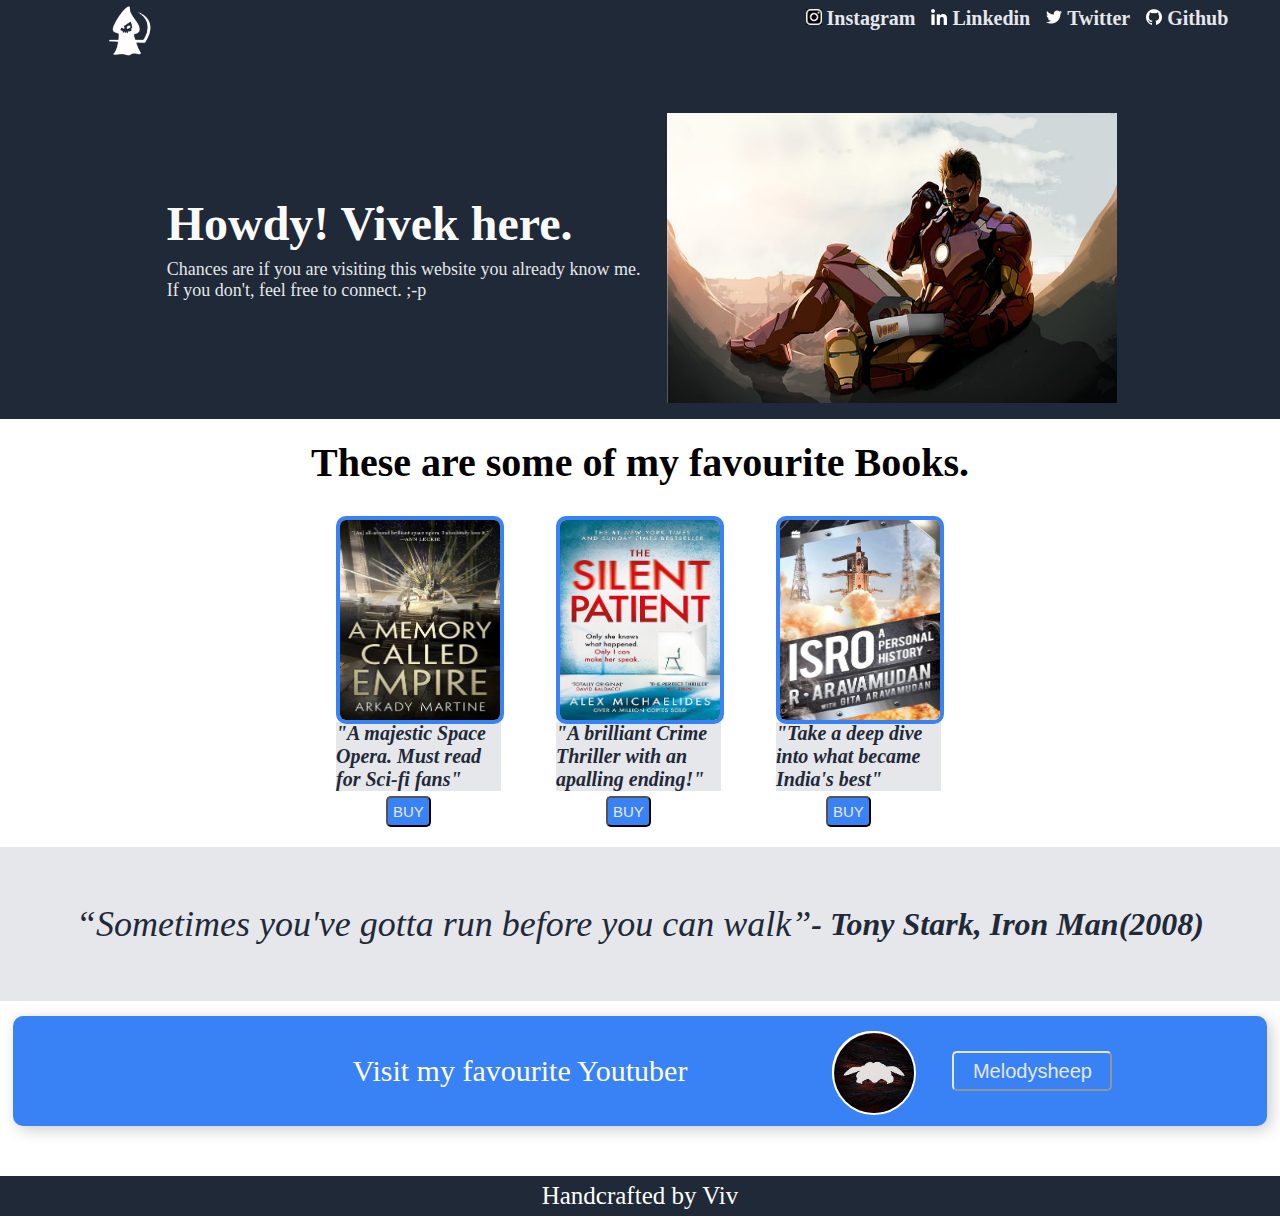
<file: index.html>
<html>
    <head>
        <title> Landing Page </title>
        <link rel="stylesheet" href="style.css">
    </head>
    <body>
        <div class="header">
            <div class="logo-container">
                <div class="logo">
                    <img src="images/1715011437361.png" class="logo-img">
                </div>
            </div>
            <div class="main-stuff-container">
                <p class="main-text">Howdy! Vivek here.</p>
                <p class="secondary">
                    Chances are if you are visiting this website you already know me. <br> If you don't, feel free to connect. ;-p
                </p>
                <div class="img-container">
                    <img src="./images/robert-downey-jr-iron-man-fan-art-tony-stark-wallpaper-preview.jpg" class="img">
                </div>
            </div>
                <ul class="ul">
                    <li class="text"><a href="https://www.instagram.com/viv_dave_/?igsh=MTBwaGw1YXN6bDR3dA%3D%3D" class="link"><img src="/images/insta.jpeg" class = "logos">Instagram</a></li>
                    <li class="text"><a href="https://www.linkedin.com/in/vivek-dave-2a0362233?utm_source=share&utm_campaign=share_via&utm_content=profile&utm_medium=android_app" class="link"><img src="/images/linkedin-xxl.png" class="logos">Linkedin</a></li>
                    <li class="text"><a href="https://x.com/Viv_Dave_?t=hkytsy_u2oD56oYPQZgxDg&s=09" class="link"><img src="/images/twitter-xxl.png" class="logos">Twitter</a></li>
                    <li class="text"><a href="https://github.com/Viv-Dave" class="link"><img src="images/github-pages-logo-repository-fork-github-86eddab19cbc3ae293ada0fe0fb9e27d.png" class="logos">Github</a></li>
                </ul>
        </div>
        <div>
            <div class="display">
                <h3 class = "book"> 
                    These are some of my favourite Books.
                </h3>
                <div class="container">
                    <div class="info">
                      <img src="./images/MemorycalledEmpire.jpg" alt="A Memory called Empire" class = "books">
                      <div class="desc">
                        "A majestic Space Opera. Must read for Sci-fi fans"
                    </div>
                    <button class="buy-button">
                        <a href="https://www.amazon.in/Memory-Called-Empire-Arkady-Martine/dp/1250186439" class="link"> BUY </a> 
                    </button>
                    </div>
                    <div class="info">
                      <img src="./images/SilentPatient.jpg" alt="Silent Patient" class="books">
                        <div class="desc">
                        "A brilliant Crime Thriller with an apalling ending!"
                        </div>
                    <button class="buy-button">
                        <a href="https://www.amazon.in/Silent-Patient-Alex-Michaelides/dp/1409181634" class="link"> BUY </a>
                    </button>
                    </div>
                    <div class="info">
                      <img src="./images/ISRO.jpg" alt="ISRO: A PERSONAL HISTORY" class="books">
                      <div class="desc">
                        "Take a deep dive into what became India's best"
                    </div>
                    <button class="buy-button"><a href="https://www.amazon.in/ISRO-Personal-History-R-Aravamudan/dp/9352643631" class="link"> BUY </a></button>
                    </div>
                  </div>
            </div>
        </div>
        <div class = "quote">
            <p> “Sometimes you've gotta run before you can walk”</p>
            <div class ="author">
                <p> - Tony Stark, Iron Man(2008)</p>
            </div>
        </div>
        <div class = "channel">
            <div>
            <p class = "another-text"> Visit my favourite Youtuber</p> 
            </div>
        <div class = "profile">
            <img src="images/melodysheep.jpeg" class="profile-pic"> 
        </div>
         <div class="button-container">
            <button class = "button">
                <a href="https://www.youtube.com/@melodysheep" class="link"> Melodysheep </a>
            </button>
            </div> 
        </div>
        <div class="notacopy"> 
            Handcrafted by Viv 
        </div>
    </body>
</html>
</file>
<file: style.css>
.header {
    background: #1f2937;
    color:#f9faf8;
    display: flex;
    margin: -10px;
    justify-content: center;
    align-items: center;
}
.quote {
    background: #e5e7eb;
    font-size: 36px;
    font-style: italic;
    color: #1f2937;
    display: flex;
    justify-content: center;
    align-items: center;
    padding: 20px;
    margin-left: -40px;
    margin-right: -40px;
}
.display {
    color:black
}
.channel {
    height: 110px;
    border-radius: 10px;
    box-shadow: 4px 4px 16px rgba(0,0,0,.2);
    background-color:#3882f6;
    display: flex;
    justify-content: center;
    align-items: center;
    color: white;
    margin: 5px;
    margin-bottom: 50px;
    margin-top: 15px;
}
.another-text {
  font-size: 30px;
  position: relative;
  display: flex;
  justify-content: center;
  align-items: center;
  padding: 5px;
  left: 0px;
  font-weight: 300;
}
.notacopy {
    bottom: 0;
    left: 0;
    right: 0;
    height: 40px;
    display: flex;
    align-items: center;
    justify-content: center;
    background: #1f2937;
    color: white;
    font-size: 25px ;
    position: relative;
    margin-bottom: -10px;
    margin-left: -10px;
    margin-right: -10px;
}
.profile {
    background: white;
    border-radius: 50%;
    width: 80px;
    height:  80px;
    position: relative;
    left: 140px;
}
.profile-pic {
    height: 80px;
    width:80px;
    border-radius: 50%;
    border: 2px solid white;
}
.button {
    border-radius: 5px;
    background: #3882f6 ;
    color: white;
    height: 40px;
    width: 160px;
    font-size: 20px;
    border-color: #e5e7eb;
    text-align: center;
}
.button-container {
    display: flex;
    position: relative;
    left: 180px
}
.author {
    display: flex;
    font-size: 32px;
    justify-content: baseline;
    font-weight: bold;
}
.logo {
    font-size: 24px;
    color: #f9faf8;
    font-weight: bold;
    align-items: flex-start;
}
.main-text {
    font-size: 48px;
    font-weight: bolder;
}
.secondary {
    font-size: 18px;
    color: #e5e7eb;
    margin-top: -40px;
}
.img {
    display: block;
    width: 100%; 
    height: 100%;
}
.ul {
    list-style-type: none;
    display: flex;
    gap: 16px;
    position: relative;
    padding: 15px;
    top: -190px;
    left: 50px;
}
.container {
    display: flex;
    justify-content: center;
    gap: 52px;
    margin-top: 50px;
    margin-bottom: 20px;
  }
.info {
    max-width: 200px;
}
.books {
    height: 200px;
    width: 160px;
    border: 4px solid #3882f6;
    border-radius: 10px;
}
.desc {
    height: auto;
    width: 165px;
    font-size: 20px;
    font-weight: 600;
    background-color: #e5e7eb;
    margin-top: -2px;
    font-style: italic;
    color: #1f2937;
}
.logo-container {
   display: flex;
   justify-content: flex-start;
   flex-direction: row;
   margin-top: -350px;
}

.text {
    font-size: 20px;
    font-weight: bold;
    height: auto;
}
.link {
    text-decoration: none;
    color: #e5e7eb;
}
.main-stuff-container {
    display: flex;
    flex-direction: column;
    justify-content: center;
    position: relative;
    padding: 100px;
    margin-top:50px;
    padding-left: 0%;
}
.img-container {
    position: absolute;
    top: 50px;
    left: 500px;
    display: flex;
    width: 450px; 
    height: 290px;
    margin-top: 15px;

}
.logo-img {
    height: 80px;
    width: 80px;
}
.buy-button {
    margin-top: 5px;
    padding: 5px;
    display: flex;
    justify-content: center;
    align-items: center;
    margin-left: 50px;
    font-size: 15px;
    background-color: #3882f6;
    border-radius: 5px;
}
.book {
    display: flex;
    justify-content: center;
    align-items: center;
    margin-top: 30px;
    font-size: 40px;
    margin-bottom: -20px;
}
.logos {
    height: 16px;
    width: 16px;
    margin-right: 5px;
}
</file>
